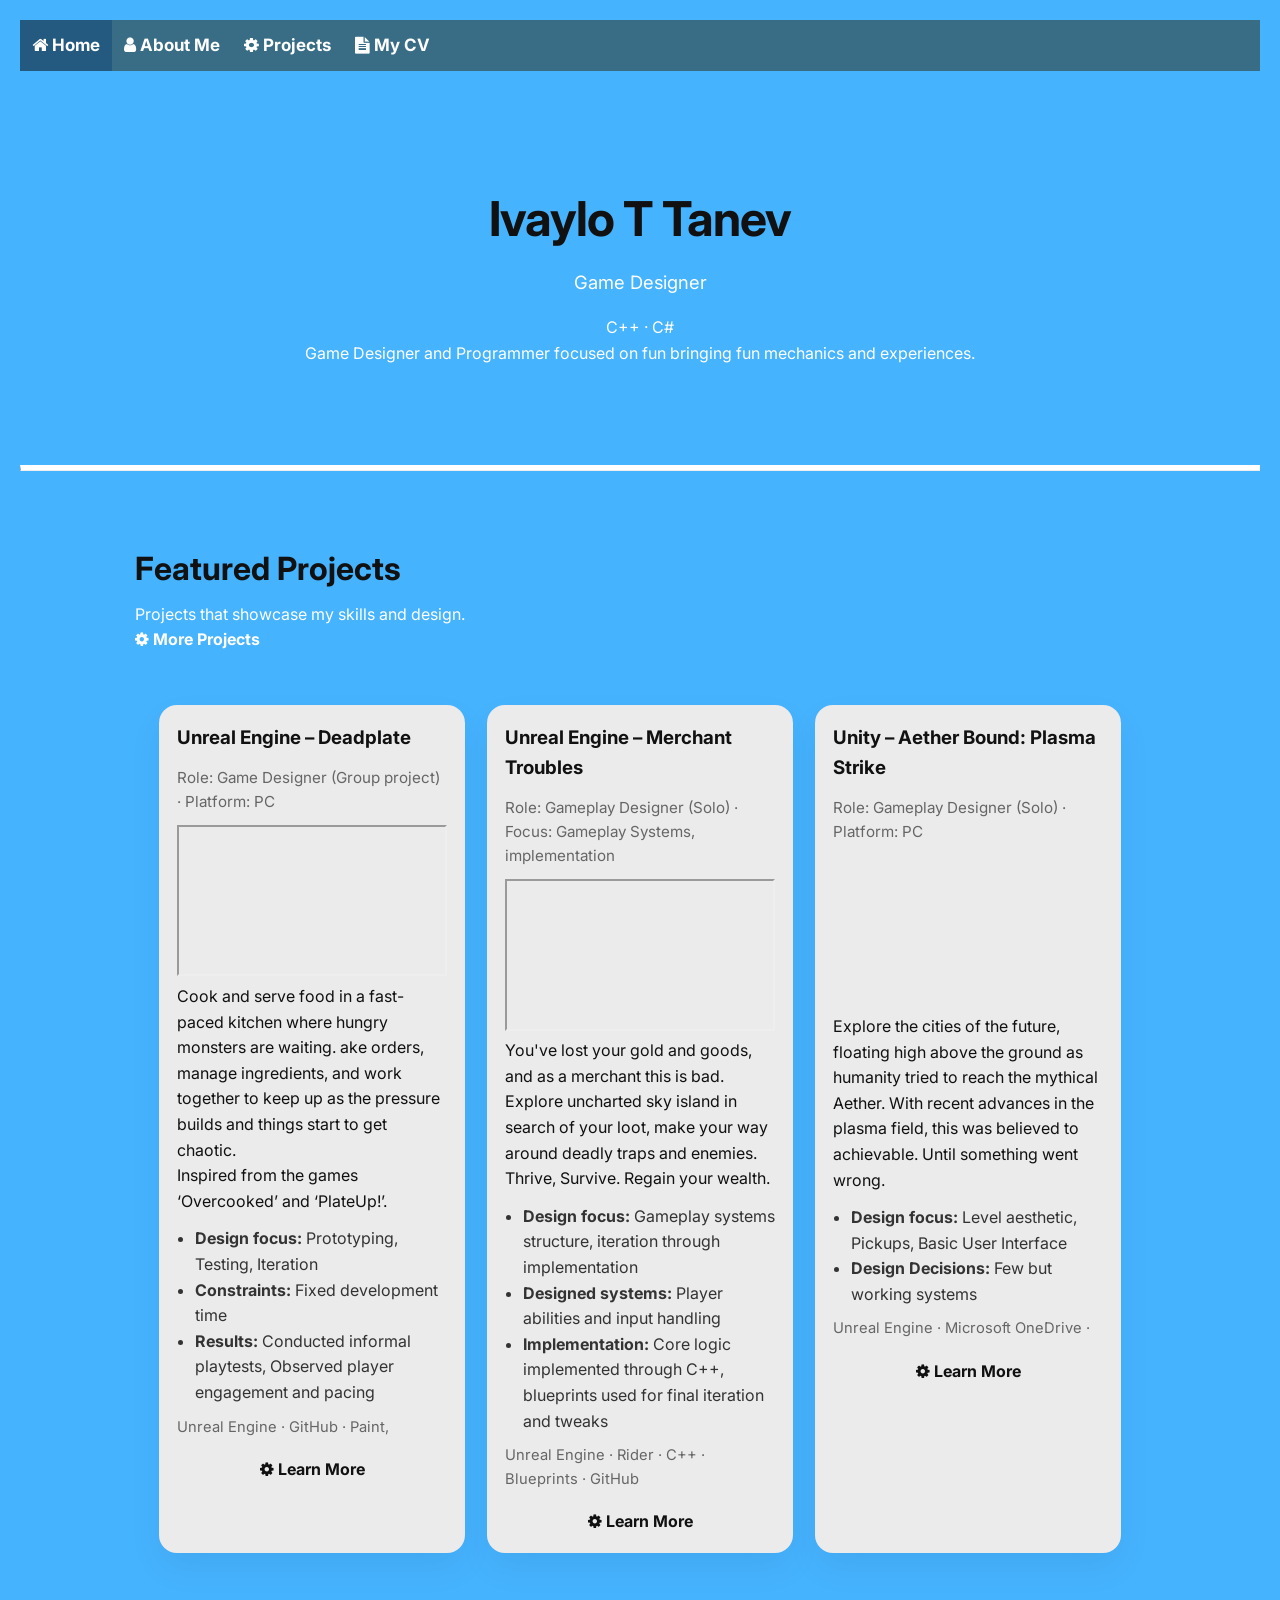
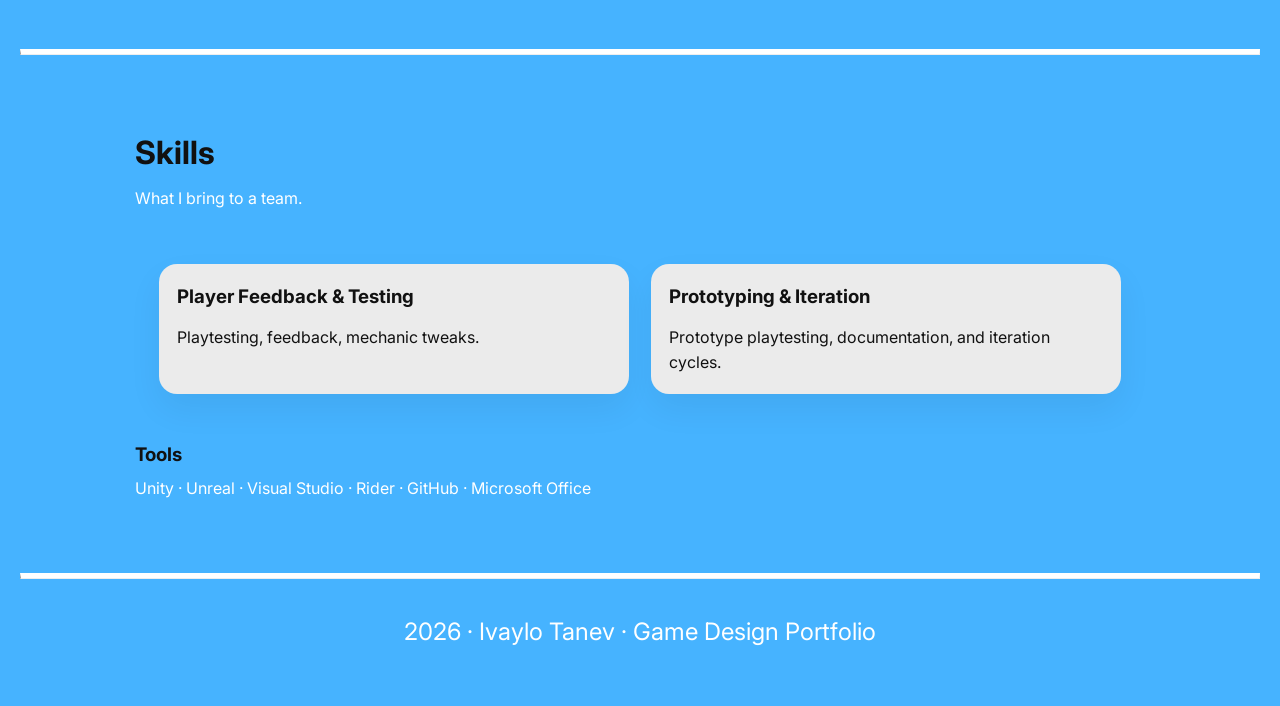
<file: index.html>
<!DOCTYPE html>
<html lang="en">
<head>
  <meta charset="UTF-8" />
  <meta name="viewport" content="width=device-width, initial-scale=1.0" />
  <title>Ivaylo T Tanev | Game Designer</title>
  <meta name="description" content="Portfolio – Game Designer" />
  <link rel="stylesheet" href="style.css" />
  <link rel="preconnect" href="https://fonts.googleapis.com">
  <link rel="preconnect" href="https://fonts.gstatic.com" crossorigin>
  <link href="https://fonts.googleapis.com/css2?family=Inter:wght@300;400;600;700&display=swap" rel="stylesheet">
    <link rel="stylesheet" href="https://cdnjs.cloudflare.com/ajax/libs/font-awesome/4.7.0/css/font-awesome.min.css">
</head>
<body>

<div class="navbar">
    <a class="active" rel="Main" href="index.html"><i class="fa fa-spin fa-home"></i> Home</a>
    <a class="" rel="About-Me" href="About-Me.html"><i class="fa fa-spin fa-user"></i> About Me</a>
    <a class="" rel="Projects" href="Projects.html"><i class="fa fa-spin fa-cog"></i> Projects</a>
    <!--<a class="" rel="Contact" href="Contact.html"><i class="fa fa-spin fa-envelope"></i> Contact</a>-->
    <a class="" rel="CV" href="CV.html"><i class="fa fa-spin fa-file-text"></i> My CV</a>
</div>

<header class="container hero">
  <h1>Ivaylo T Tanev</h1>
  <p class="subtitle">Game Designer</p>
     <div class="Languages">
    <p class="Languages-list">C++ · C# </p>
  </div>

  <p class="lead">
    Game Designer and Programmer focused on fun bringing fun mechanics and experiences.
  </p>
</header>

<hr class="solid">

<section id="featured" class="container">
  <div class="section-head">
    <h2> Featured Projects</h2>
    <p class="section-subtitle">Projects that showcase my skills and design.</p>
          <a class="section-subtitle" rel="Projects" href="Projects.html"><i class="fa fa-spin fa-cog"></i> More Projects</a>
  </div>

  <div class="grid">
      <article class="card">
          <h3> Unreal Engine – Deadplate</h3>
          <p class="meta">Role: Game Designer (Group project) · Platform: PC</p>

          <iframe class="player"
                  src="https://www.youtube.com/embed/7xluyKbZEvs?si=H_tyZCTvSwu9ykLu"
                  title="YouTube video player"
                  allow="accelerometer; autoplay; clipboard-write; encrypted-media; gyroscope; picture-in-picture; web-share"
                  referrerpolicy="strict-origin-when-cross-origin" allowfullscreen>
                  <!--frameborder="1"-->
          </iframe>
          
          <p>
              Cook and serve food in a fast-paced kitchen where hungry monsters are waiting. 
              ake orders, manage ingredients, and work together to keep up as the pressure builds and things start to get chaotic.
              <br> Inspired from the games ‘Overcooked’ and ‘PlateUp!’.
          </p>

          <ul class="bullets">
              <li><strong>Design focus:</strong> Prototyping, Testing, Iteration</li>
              <li><strong>Constraints:</strong> Fixed development time </li>
              <li><strong>Results:</strong> Conducted informal playtests, Observed player engagement and pacing</li>
          </ul>

          <p class="tech">Unreal Engine · GitHub · Paint,</p>
          
          <div class="cta">
              <a class="" rel="Projects" href="Projects.html"><i class="fa fa-spin fa-cog"></i> Learn More</a>
          </div>
      </article>

          <article class="card">
              <h3>Unreal Engine – Merchant Troubles</h3>
              <p class="meta">Role: Gameplay Designer (Solo) · Focus: Gameplay Systems, implementation</p>
    
                <iframe class="player"
                      src="https://www.youtube.com/embed/7Zvei8-xprQ?si=2LNMla1d-gv8NR51"
                      title="YouTube video player"
                      allow="accelerometer; autoplay; clipboard-write; encrypted-media; gyroscope; picture-in-picture; web-share"
                      referrerpolicy="strict-origin-when-cross-origin" allowfullscreen>
                      <!--frameborder="0"-->
                </iframe>
    
              <p>
                  You've lost your gold and goods, and as a merchant this is bad. Explore uncharted sky island in search of your
                  loot, make your way around deadly traps and enemies.
                  <br>Thrive, Survive. Regain your wealth.
              </p>
    
              <ul class="bullets">
                  <li><strong>Design focus:</strong> Gameplay systems structure, iteration through implementation</li>
                  <li><strong>Designed systems:</strong> Player abilities and input handling</li>
                  <li><strong>Implementation:</strong> Core logic implemented through C++, blueprints used for final iteration and tweaks</li>
              </ul>
    
              <p class="tech">Unreal Engine · Rider · C++ · Blueprints · GitHub</p>

              <div class="cta">
                  <a class="" rel="Projects" href="Projects.html"><i class="fa fa-spin fa-cog"></i> Learn More</a>
              </div>
          </article>
  

      <article class="card">
          <h3>Unity – Aether Bound: Plasma Strike</h3>
          <p class="meta">Role: Gameplay Designer (Solo) · Platform: PC</p>

          <iframe class="player"
                  src="https://www.youtube.com/embed/tRxge7Di_fo?si=PZCqAZHDETIqkE7J"
                  title="YouTube video player" frameborder="0"
                  allow="accelerometer; autoplay; clipboard-write; encrypted-media; gyroscope; picture-in-picture; web-share"
                  referrerpolicy="strict-origin-when-cross-origin" allowfullscreen>
                  <!--frameborder="1"-->
          </iframe>
          
          <p>
              Explore the cities of the future, floating high above the ground as humanity tried to reach the mythical Aether. With recent advances 
              in the plasma field, this was believed to achievable. Until something went wrong.
          </p>

          <ul class="bullets">
              <li><strong>Design focus:</strong> Level aesthetic, Pickups, Basic User Interface</li>
              <li><strong>Design Decisions:</strong> Few but working systems</li>
          </ul>

          <p class="tech">Unreal Engine · Microsoft OneDrive · </p>

          <div class="cta">
              <a class="" rel="Projects" href="Projects.html"><i class="fa fa-spin fa-cog"></i> Learn More</a>
          </div>
      </article>
  </div>
</section>

<hr class="solid">

<section id="skills" class="container">
  <div class="section-head">
    <h2>Skills</h2>
    <p class="section-subtitle">What I bring to a team.</p>
  </div>

  <div class="grid grid-2">
    <div class="card">
      <h3>Player Feedback & Testing</h3>
      <p>Playtesting, feedback, mechanic tweaks.</p>
    </div>
    <div class="card">
      <h3>Prototyping & Iteration</h3>
      <p> Prototype playtesting, documentation, and iteration cycles.</p>
    </div>
  </div>

  <div class="tools">
    <h3 class="tools-title">Tools</h3>
    <p class="tools-list">Unity · Unreal · Visual Studio · Rider · GitHub · Microsoft Office</p>
  </div>
</section>

<hr class="solid">
<footer>
  <p class="List"> 2026 · Ivaylo Tanev · Game Design Portfolio</p>
</footer>

</body>
</html>
</file>
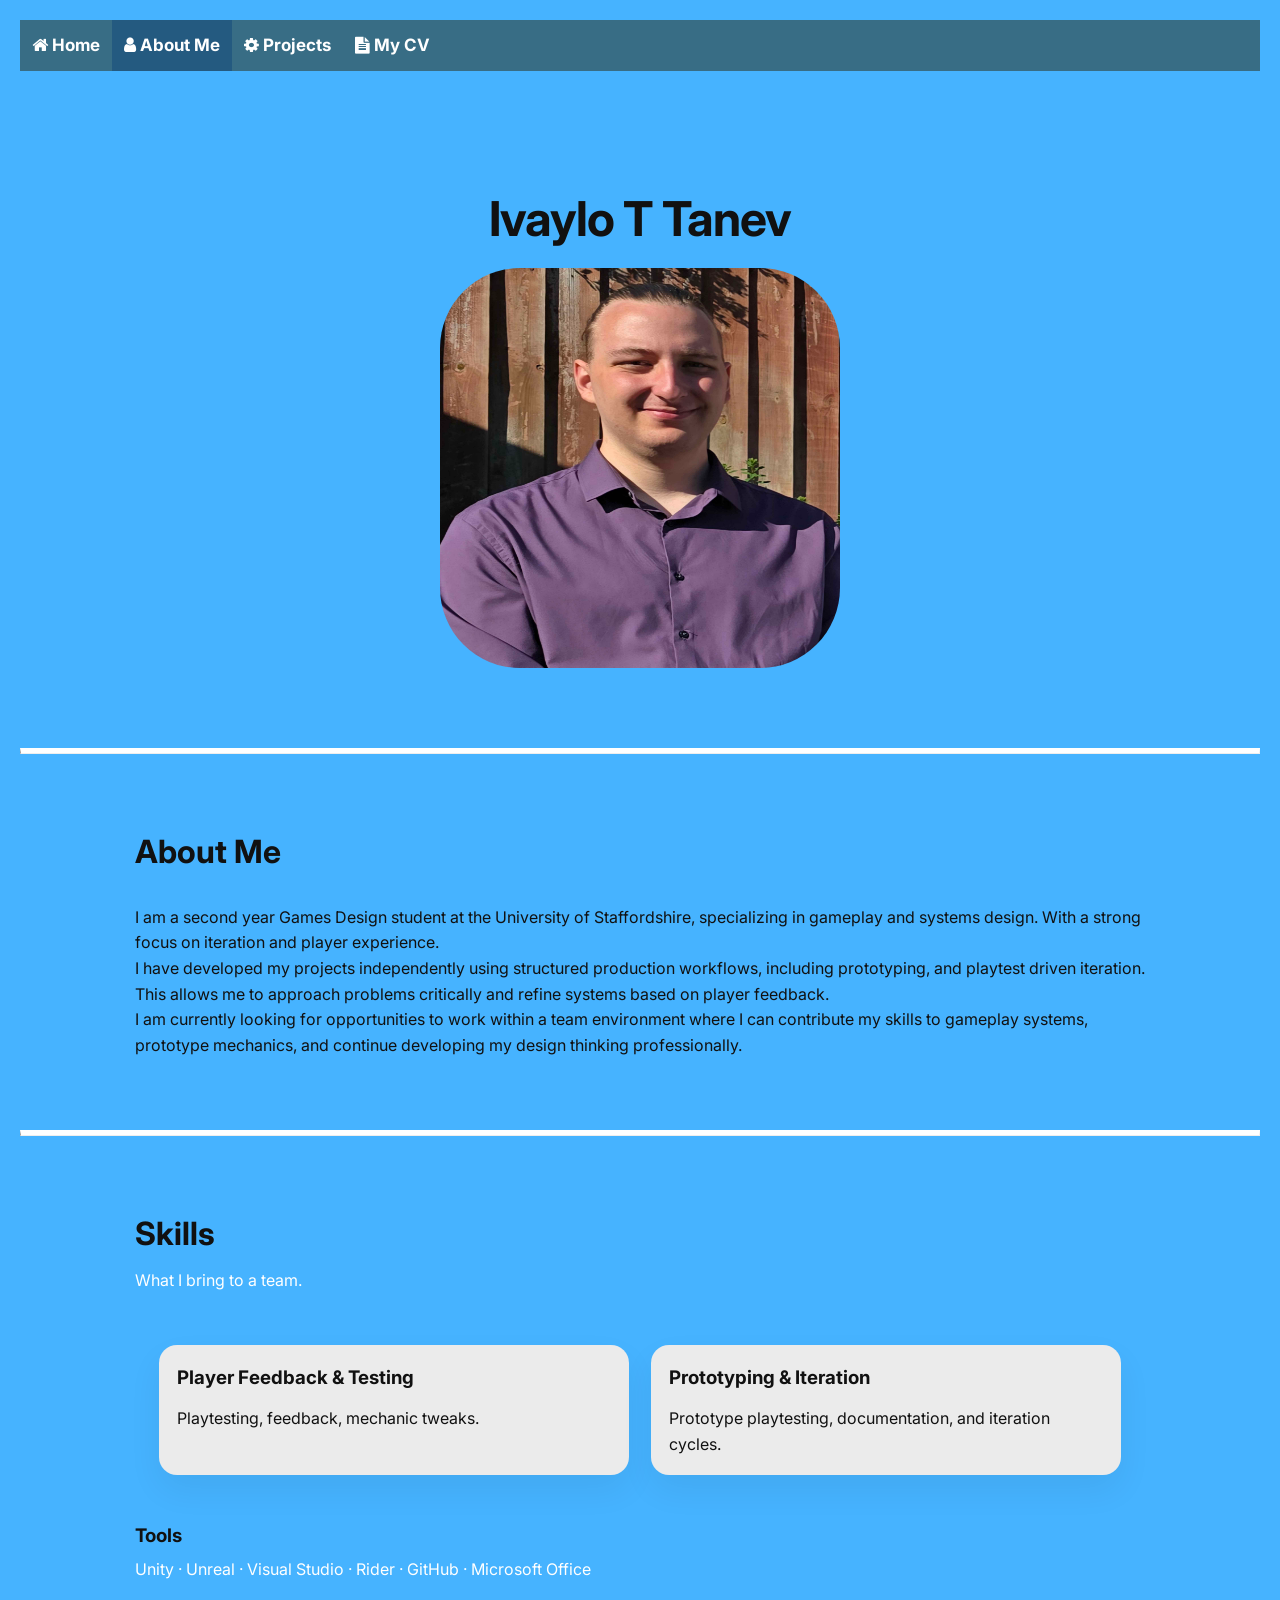
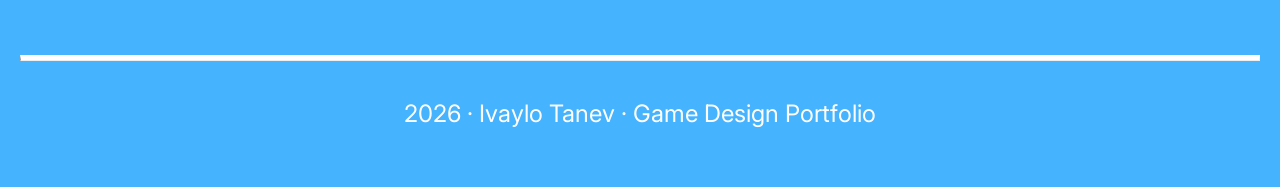
<file: About-Me.html>
﻿<!DOCTYPE html>
<html lang="en">
<head>
    <meta charset="UTF-8">
    <meta name="viewport" content="width=device-width, initial-scale=1.0" />
    <title> About me &mdash; Ivaylo T Tanev</title>
    <meta name="description" content="Portfolio – Game Designer" />
    <link rel="stylesheet" href="style.css" />
    <link rel="preconnect" href="https://fonts.googleapis.com">
    <link rel="preconnect" href="https://fonts.gstatic.com" crossorigin>
    <link href="https://fonts.googleapis.com/css2?family=Inter:wght@300;400;600;700&display=swap" rel="stylesheet">
    <link rel="stylesheet" href="https://cdnjs.cloudflare.com/ajax/libs/font-awesome/4.7.0/css/font-awesome.min.css">
</head>
<body>
<div class="navbar">
    <a class="" rel="Main" href="index.html"><i class="fa fa-spin fa-home"></i> Home</a>
    <a class="active" rel="About-Me" href="About-Me.html"><i class="fa fa-spin fa-user"></i> About Me</a>
    <a class="" rel="Projects" href="Projects.html"><i class="fa fa-spin fa-cog"></i> Projects</a>
    <!--<a class="" rel="Contact" href="Contact.html"><i class="fa fa-spin fa-envelope"></i> Contact</a>-->
    <a class="" rel="CV" href="CV.html"><i class="fa fa-spin fa-file-text"></i> My CV</a>
</div>

<header class="container hero">
    <h1>Ivaylo T Tanev</h1>
   <img class="image" src="Files/ME.jpg" alt="A picture of me" width="400" height="400">
</header>

<hr class="solid">

<section id="about" class="container">
    <div class="section-head">
        <h2>About Me</h2>
    </div>
    <p>
        I am a second year Games Design student at the University of Staffordshire, specializing in gameplay and
        systems design. With a strong focus on iteration and player experience.
        <br> I have developed my projects independently using structured production workflows,
        including prototyping, and playtest driven iteration. This allows me to approach problems critically and refine systems based on player feedback.
        <br> I am currently looking for opportunities to work within a team environment where I can contribute my skills to gameplay systems, prototype mechanics,
        and continue developing my design thinking professionally.
    </p>
</section>

<hr class="solid">

<section id="skills" class="container">
    <div class="section-head">
        <h2>Skills</h2>
        <p class="section-subtitle">What I bring to a team.</p>
    </div>

    <div class="grid grid-2">
        <div class="card">
            <h3>Player Feedback & Testing</h3>
            <p>Playtesting, feedback, mechanic tweaks.</p>
        </div>
        <div class="card">
            <h3>Prototyping & Iteration</h3>
            <p> Prototype playtesting, documentation, and iteration cycles.</p>
        </div>
    </div>

    <div class="tools">
        <h3 class="tools-title">Tools</h3>
        <p class="tools-list">Unity · Unreal · Visual Studio · Rider · GitHub · Microsoft Office</p>
    </div>
</section>

<hr class="solid">
<footer>
    <p class="List"> 2026 · Ivaylo Tanev · Game Design Portfolio</p>
</footer>

</body>
</html>
</file>
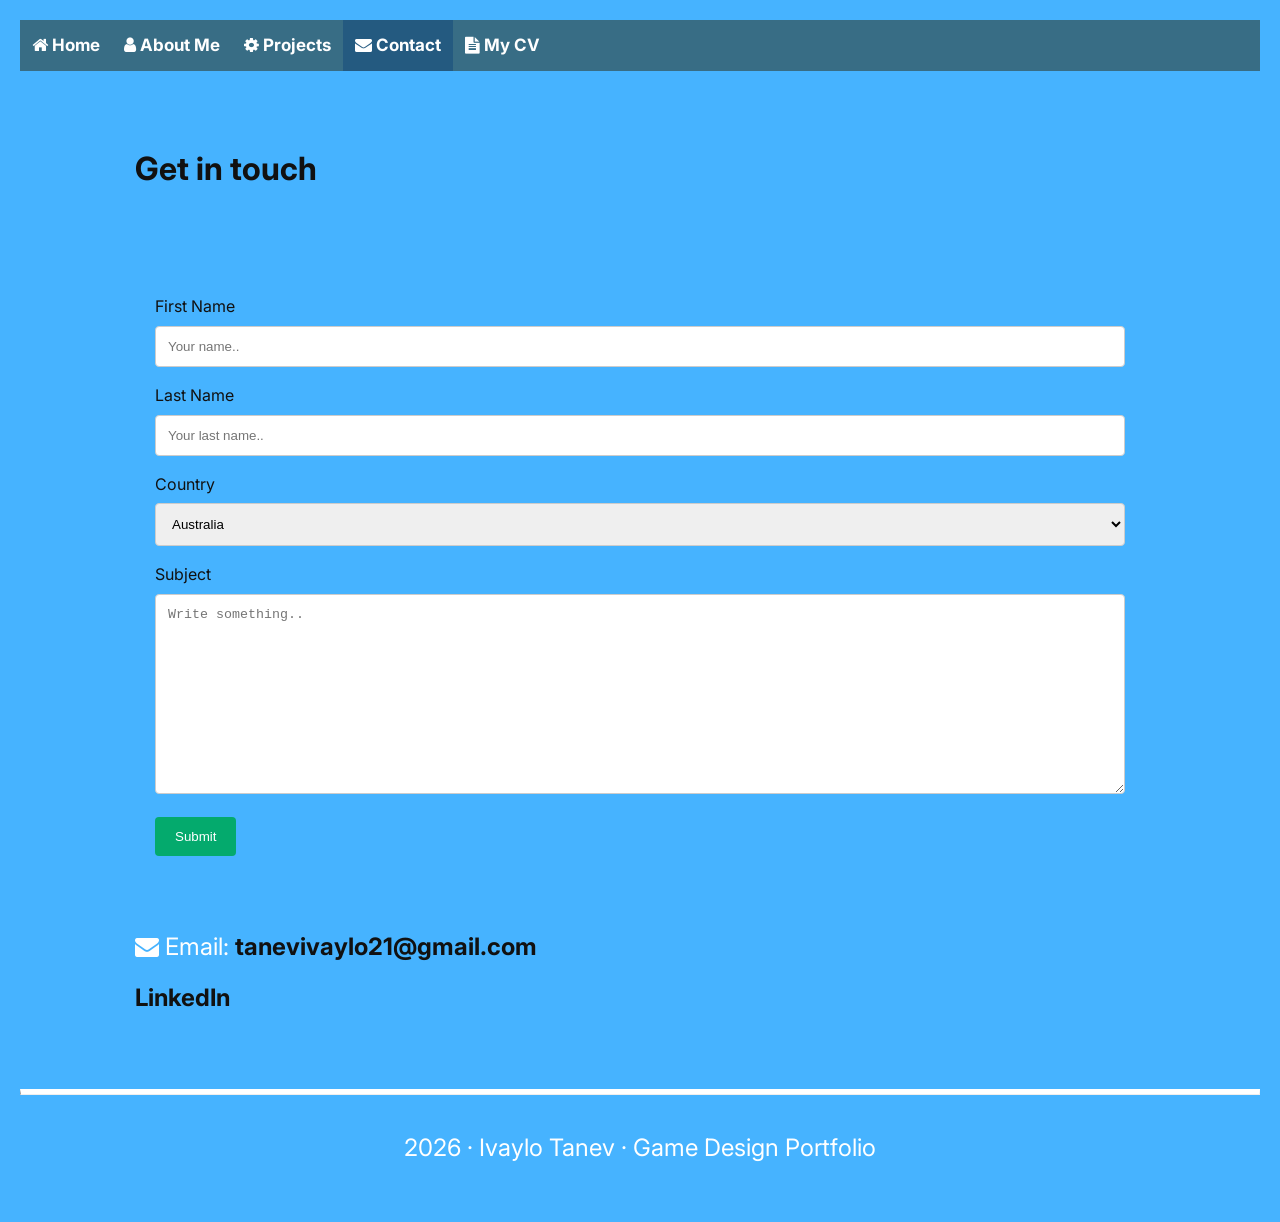
<file: Contact.html>
﻿<!DOCTYPE html>
<html lang="en">
<head>
    <meta charset="UTF-8">
    <meta name="viewport" content="width=device-width, initial-scale=1.0" />
    <title> Contact &mdash; Ivaylo T Tanev</title>
    <meta name="description" content="Portfolio – Game Designer" />
    <link rel="stylesheet" href="style.css" />
    <link rel="preconnect" href="https://fonts.googleapis.com">
    <link rel="preconnect" href="https://fonts.gstatic.com" crossorigin>
    <link href="https://fonts.googleapis.com/css2?family=Inter:wght@300;400;600;700&display=swap" rel="stylesheet">
    <link rel="stylesheet" href="https://cdnjs.cloudflare.com/ajax/libs/font-awesome/4.7.0/css/font-awesome.min.css">
</head>
<body>

<div class="navbar">
    <a class="" rel="Main" href="index.html"><i class="fa fa-spin fa-home"></i> Home</a>
    <a class="" rel="About-Me" href="About-Me.html"><i class="fa fa-spin fa-user"></i> About Me</a>
    <a class="" rel="Projects" href="Projects.html"><i class="fa fa-spin fa-cog"></i> Projects</a>
    <a class="active" rel="Contact" href="Contact.html"><i class="fa fa-spin fa-envelope"></i> Contact</a>
    <a class="" rel="CV" href="CV.html"><i class="fa fa-spin fa-file-text"></i> My CV</a>
</div>

<section id="contact" class="container">
    <div class="section-head">
        <h2>Get in touch</h2>
    </div>
    
    
    <div class="container">
        <form action="action_page.php">

            <label for="fname">First Name</label>
            <input type="text" id="fname" name="firstname" placeholder="Your name..">

            <label for="lname">Last Name</label>
            <input type="text" id="lname" name="lastname" placeholder="Your last name..">

            <label for="country">Country</label>
            <select id="country" name="country">
                <option value="australia">Australia</option>
                <option value="canada">Canada</option>
                <option value="usa">USA</option>
            </select>

            <label for="subject">Subject</label>
            <textarea id="subject" name="subject" placeholder="Write something.." style="height:200px"></textarea>

            <input type="submit" value="Submit">

        </form>
    </div>
    
    
    <p class="List">
        <i class="fa fa-spin fa-envelope"></i>  Email: <a href="mailto:tanevivaylo21@gmail.com">tanevivaylo21@gmail.com</a>
    <div class="links" >
        <a href="https://www.linkedin.com/in/ivaylo-tanev-bb2602356/" target="_blank">LinkedIn</a>
    </div>
</section>


<hr class="solid">
<footer>
    <p class="List"> 2026 · Ivaylo Tanev · Game Design Portfolio</p>
</footer>

</body>
</html>
</file>
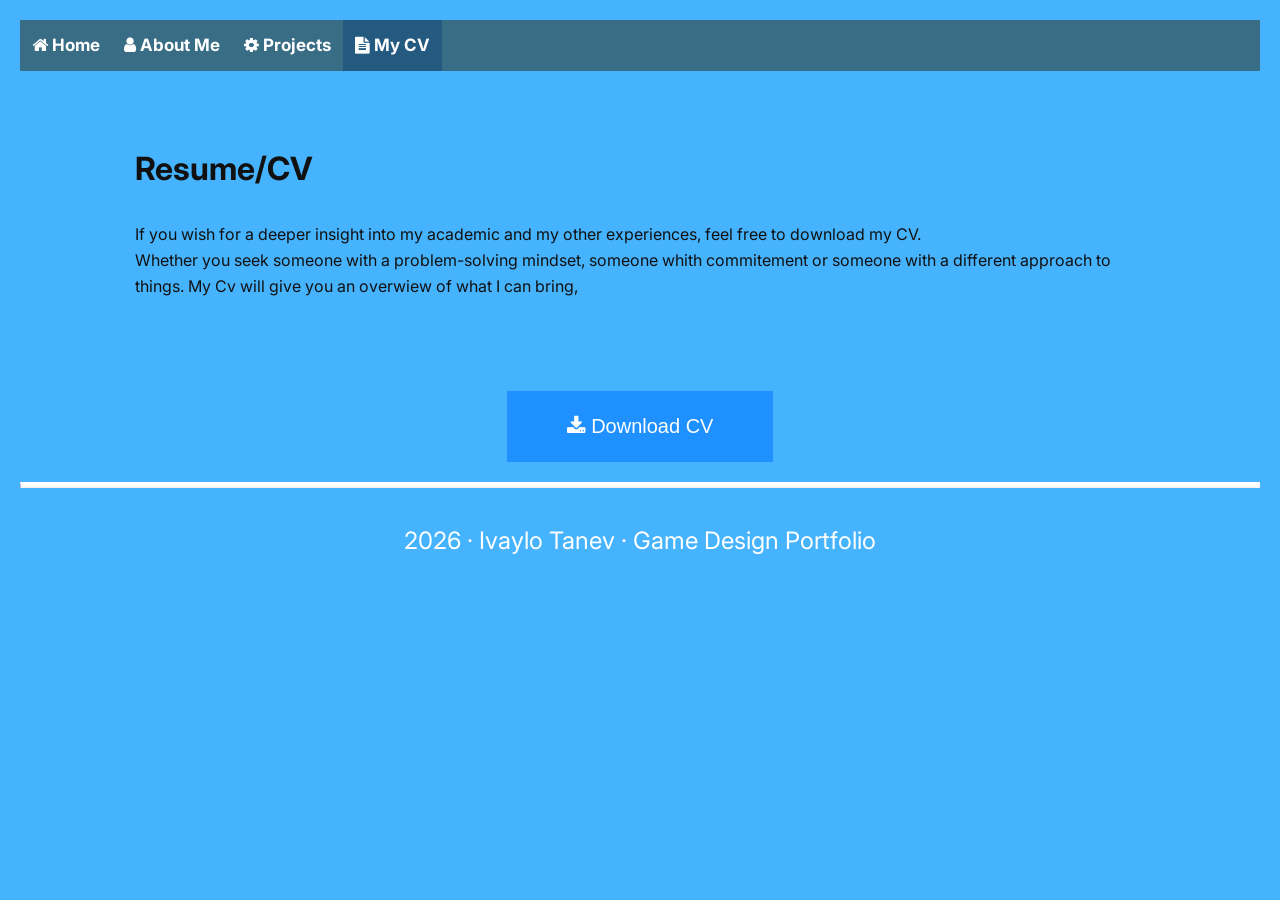
<file: CV.html>
﻿<!DOCTYPE html>
<html lang="en">
<head>
    <meta charset="UTF-8" />
    <meta name="viewport" content="width=device-width, initial-scale=1.0" />
    <title>Ivaylo T Tanev | CV</title>
    <meta name="description" content="Portfolio – Game Designer" />
    <link rel="stylesheet" href="style.css" />
    <link rel="preconnect" href="https://fonts.googleapis.com">
    <link rel="preconnect" href="https://fonts.gstatic.com" crossorigin>
    <link href="https://fonts.googleapis.com/css2?family=Inter:wght@300;400;600;700&display=swap" rel="stylesheet">
    <link rel="stylesheet" href="https://cdnjs.cloudflare.com/ajax/libs/font-awesome/4.7.0/css/font-awesome.min.css">
</head>
<body>

<div class="navbar">
    <a class="" rel="Main" href="index.html"><i class="fa fa-spin fa-home"></i> Home</a>
    <a class="" rel="About-Me" href="About-Me.html"><i class="fa fa-spin fa-user"></i> About Me</a>
    <a class="" rel="Projects" href="Projects.html"><i class="fa fa-spin fa-cog"></i> Projects</a>
    <!--<a class="" rel="Contact" href="Contact.html"><i class="fa fa-spin fa-envelope"></i> Contact</a>-->
    <a class="active" rel="CV" href="CV.html"><i class="fa fa-spin fa-file-text"></i> My CV</a>
</div>

<section id="about" class="container">
    <div class="section-head">
        <h2>Resume/CV</h2>
    </div>
    <p>
       If you wish for a deeper insight into my academic and my other experiences, feel free to download my CV.
        <br> Whether you seek someone with a problem-solving mindset, someone whith commitement or someone with a different approach to things.
        My Cv will give you an overwiew of what I can bring,
    </p>
</section>

<div class="download-button">
    <a class="btn" href="Files/IvayloTanev_CV.pdf" download="IvayloTanev_CV.pdf">
    <button class="btn"><i class="fa fa-download"></i> Download CV</button>
    </a>
</div>

<hr class="solid">

<footer>
    <p class="List"> 2026 · Ivaylo Tanev · Game Design Portfolio</p>
</footer>

</body>
</html>
</file>
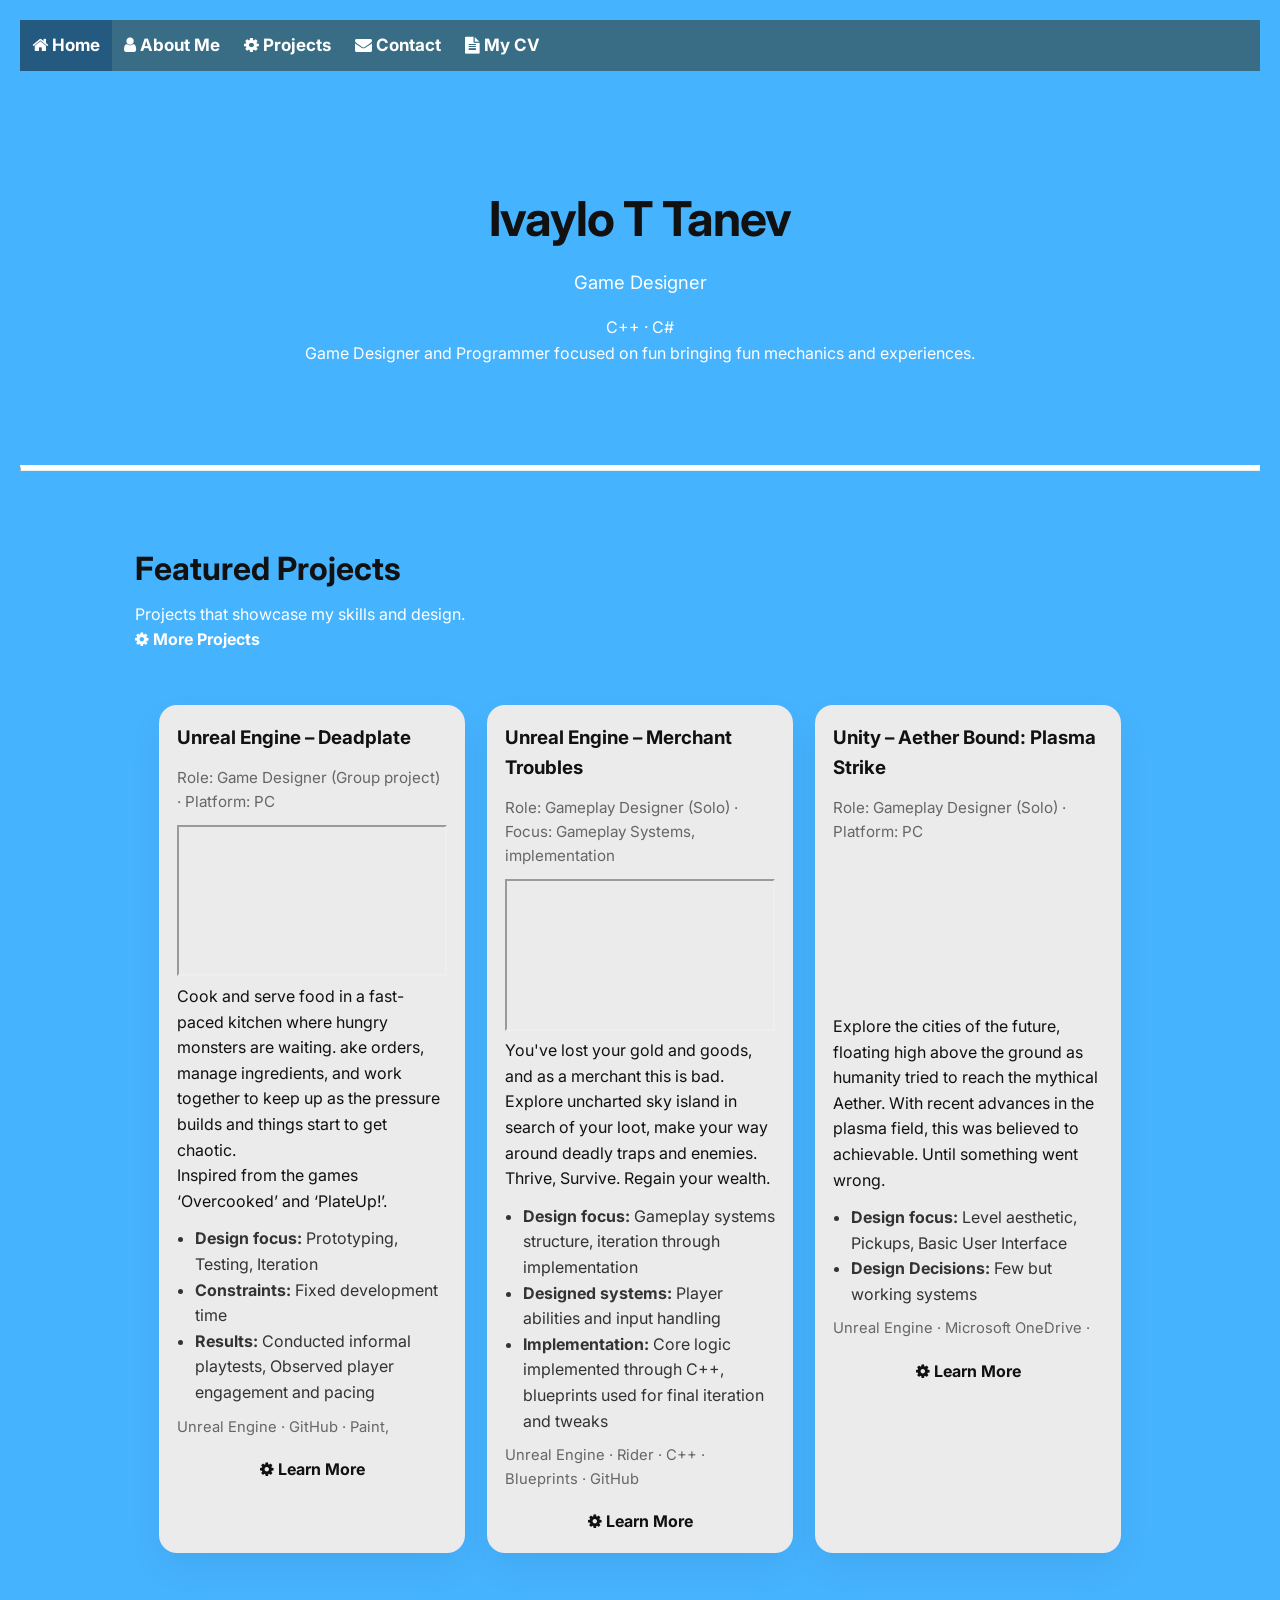
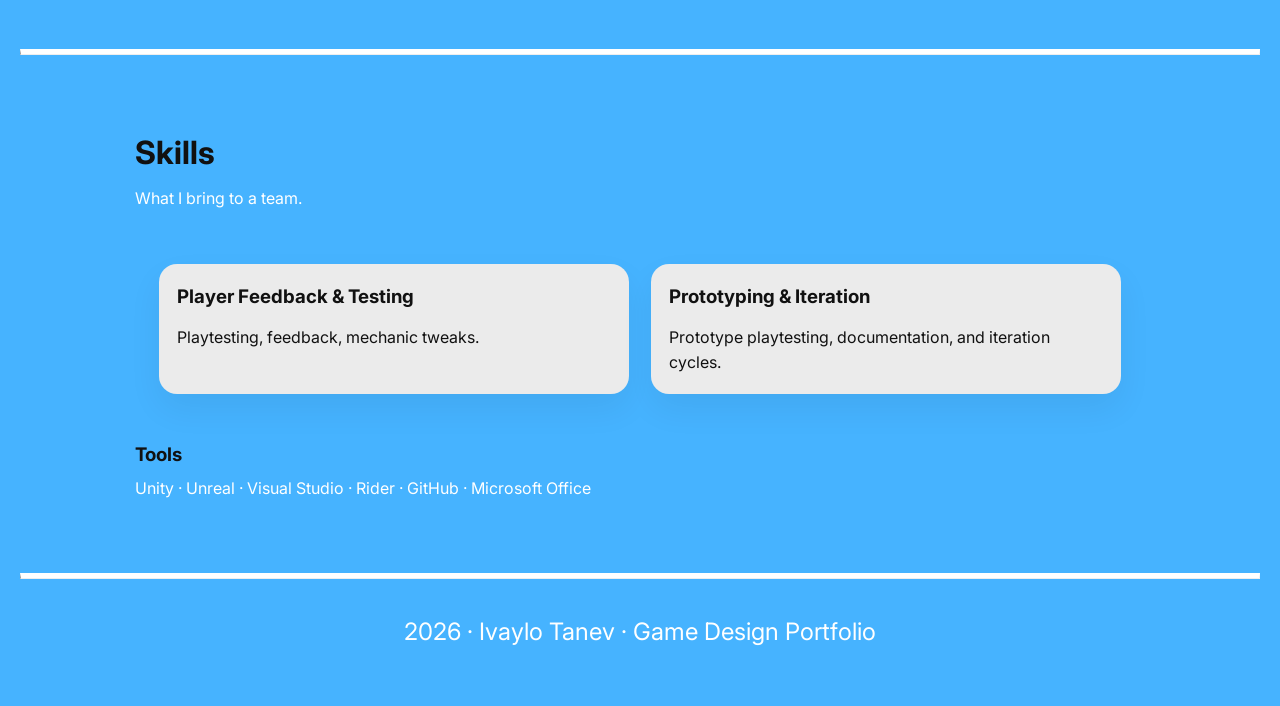
<file: Main.html>
<!DOCTYPE html>
<html lang="en">
<head>
  <meta charset="UTF-8" />
  <meta name="viewport" content="width=device-width, initial-scale=1.0" />
  <title>Ivaylo T Tanev | Game Designer</title>
  <meta name="description" content="Portfolio – Game Designer" />
  <link rel="stylesheet" href="style.css" />
  <link rel="preconnect" href="https://fonts.googleapis.com">
  <link rel="preconnect" href="https://fonts.gstatic.com" crossorigin>
  <link href="https://fonts.googleapis.com/css2?family=Inter:wght@300;400;600;700&display=swap" rel="stylesheet">
    <link rel="stylesheet" href="https://cdnjs.cloudflare.com/ajax/libs/font-awesome/4.7.0/css/font-awesome.min.css">
</head>
<body>

<div class="navbar">
    <a class="active" rel="Main" href="Main.html"><i class="fa fa-spin fa-home"></i> Home</a>
    <a class="" rel="About-Me" href="About-Me.html"><i class="fa fa-spin fa-user"></i> About Me</a>
    <a class="" rel="Projects" href="Projects.html"><i class="fa fa-spin fa-cog"></i> Projects</a>
    <a class="" rel="Contact" href="Contact.html"><i class="fa fa-spin fa-envelope"></i> Contact</a>
    <a class="" rel="CV" href="CV.html"><i class="fa fa-spin fa-file-text"></i> My CV</a>
</div>

<header class="container hero">
  <h1>Ivaylo T Tanev</h1>
  <p class="subtitle">Game Designer</p>
     <div class="Languages">
    <p class="Languages-list">C++ · C# </p>
  </div>

  <p class="lead">
    Game Designer and Programmer focused on fun bringing fun mechanics and experiences.
  </p>
</header>

<hr class="solid">

<section id="featured" class="container">
  <div class="section-head">
    <h2> Featured Projects</h2>
    <p class="section-subtitle">Projects that showcase my skills and design.</p>
          <a class="section-subtitle" rel="Projects" href="Projects.html"><i class="fa fa-spin fa-cog"></i> More Projects</a>
  </div>

  <div class="grid">
      <article class="card">
          <h3> Unreal Engine – Deadplate</h3>
          <p class="meta">Role: Game Designer (Group project) · Platform: PC</p>

          <iframe class="player"
                  src="https://www.youtube.com/embed/7xluyKbZEvs?si=H_tyZCTvSwu9ykLu"
                  title="YouTube video player"
                  allow="accelerometer; autoplay; clipboard-write; encrypted-media; gyroscope; picture-in-picture; web-share"
                  referrerpolicy="strict-origin-when-cross-origin" allowfullscreen>
                  <!--frameborder="1"-->
          </iframe>
          
          <p>
              Cook and serve food in a fast-paced kitchen where hungry monsters are waiting. 
              ake orders, manage ingredients, and work together to keep up as the pressure builds and things start to get chaotic.
              <br> Inspired from the games ‘Overcooked’ and ‘PlateUp!’.
          </p>

          <ul class="bullets">
              <li><strong>Design focus:</strong> Prototyping, Testing, Iteration</li>
              <li><strong>Constraints:</strong> Fixed development time </li>
              <li><strong>Results:</strong> Conducted informal playtests, Observed player engagement and pacing</li>
          </ul>

          <p class="tech">Unreal Engine · GitHub · Paint,</p>
          
          <div class="cta">
              <a class="" rel="Projects" href="Projects.html"><i class="fa fa-spin fa-cog"></i> Learn More</a>
          </div>
      </article>

          <article class="card">
              <h3>Unreal Engine – Merchant Troubles</h3>
              <p class="meta">Role: Gameplay Designer (Solo) · Focus: Gameplay Systems, implementation</p>
    
                <iframe class="player"
                      src="https://www.youtube.com/embed/7Zvei8-xprQ?si=2LNMla1d-gv8NR51"
                      title="YouTube video player"
                      allow="accelerometer; autoplay; clipboard-write; encrypted-media; gyroscope; picture-in-picture; web-share"
                      referrerpolicy="strict-origin-when-cross-origin" allowfullscreen>
                      <!--frameborder="0"-->
                </iframe>
    
              <p>
                  You've lost your gold and goods, and as a merchant this is bad. Explore uncharted sky island in search of your
                  loot, make your way around deadly traps and enemies.
                  <br>Thrive, Survive. Regain your wealth.
              </p>
    
              <ul class="bullets">
                  <li><strong>Design focus:</strong> Gameplay systems structure, iteration through implementation</li>
                  <li><strong>Designed systems:</strong> Player abilities and input handling</li>
                  <li><strong>Implementation:</strong> Core logic implemented through C++, blueprints used for final iteration and tweaks</li>
              </ul>
    
              <p class="tech">Unreal Engine · Rider · C++ · Blueprints · GitHub</p>

              <div class="cta">
                  <a class="" rel="Projects" href="Projects.html"><i class="fa fa-spin fa-cog"></i> Learn More</a>
              </div>
          </article>
  

      <article class="card">
          <h3>Unity – Aether Bound: Plasma Strike</h3>
          <p class="meta">Role: Gameplay Designer (Solo) · Platform: PC</p>

          <iframe class="player"
                  src="https://www.youtube.com/embed/tRxge7Di_fo?si=PZCqAZHDETIqkE7J"
                  title="YouTube video player" frameborder="0"
                  allow="accelerometer; autoplay; clipboard-write; encrypted-media; gyroscope; picture-in-picture; web-share"
                  referrerpolicy="strict-origin-when-cross-origin" allowfullscreen>
                  <!--frameborder="1"-->
          </iframe>
          
          <p>
              Explore the cities of the future, floating high above the ground as humanity tried to reach the mythical Aether. With recent advances 
              in the plasma field, this was believed to achievable. Until something went wrong.
          </p>

          <ul class="bullets">
              <li><strong>Design focus:</strong> Level aesthetic, Pickups, Basic User Interface</li>
              <li><strong>Design Decisions:</strong> Few but working systems</li>
          </ul>

          <p class="tech">Unreal Engine · Microsoft OneDrive · </p>

          <div class="cta">
              <a class="" rel="Projects" href="Projects.html"><i class="fa fa-spin fa-cog"></i> Learn More</a>
          </div>
      </article>
  </div>
</section>

<hr class="solid">

<section id="skills" class="container">
  <div class="section-head">
    <h2>Skills</h2>
    <p class="section-subtitle">What I bring to a team.</p>
  </div>

  <div class="grid grid-2">
    <div class="card">
      <h3>Player Feedback & Testing</h3>
      <p>Playtesting, feedback, mechanic tweaks.</p>
    </div>
    <div class="card">
      <h3>Prototyping & Iteration</h3>
      <p> Prototype playtesting, documentation, and iteration cycles.</p>
    </div>
  </div>

  <div class="tools">
    <h3 class="tools-title">Tools</h3>
    <p class="tools-list">Unity · Unreal · Visual Studio · Rider · GitHub · Microsoft Office</p>
  </div>
</section>

<hr class="solid">
<footer>
  <p class="List"> 2026 · Ivaylo Tanev · Game Design Portfolio</p>
</footer>

</body>
</html>
</file>
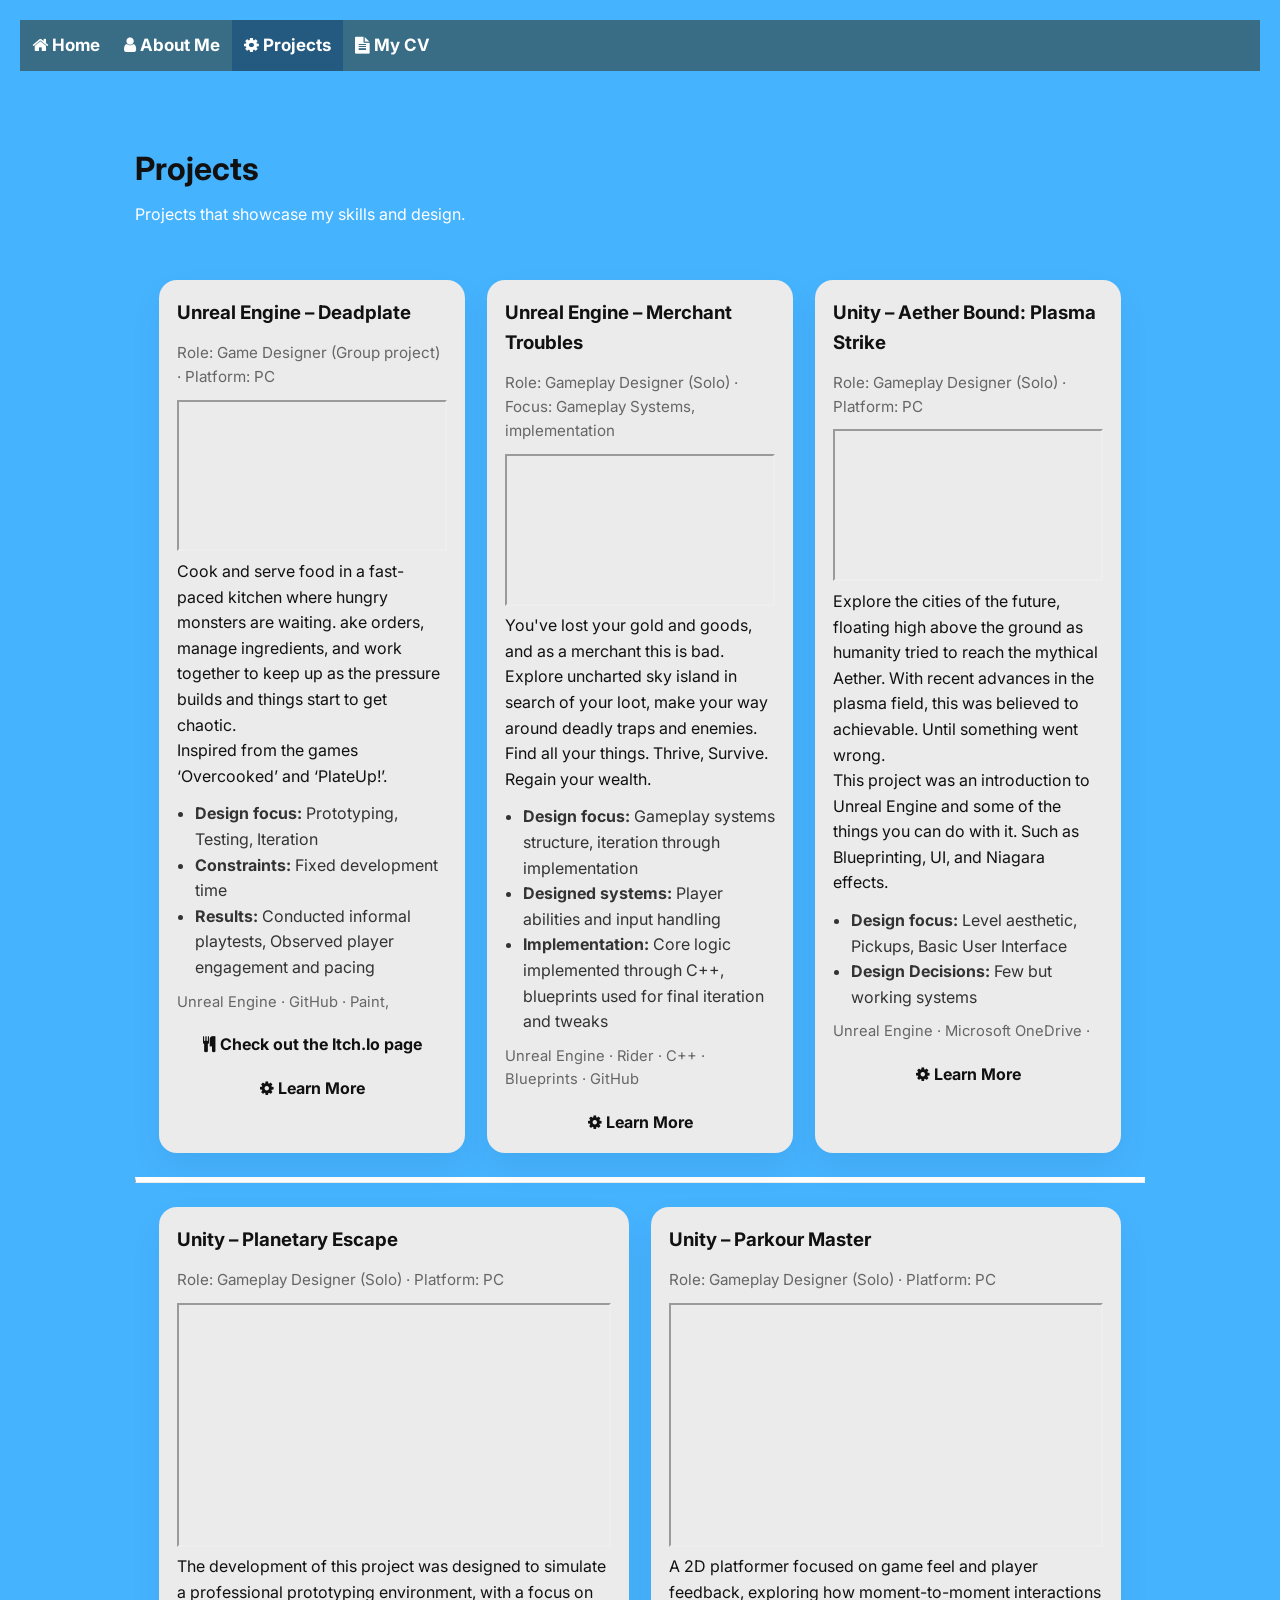
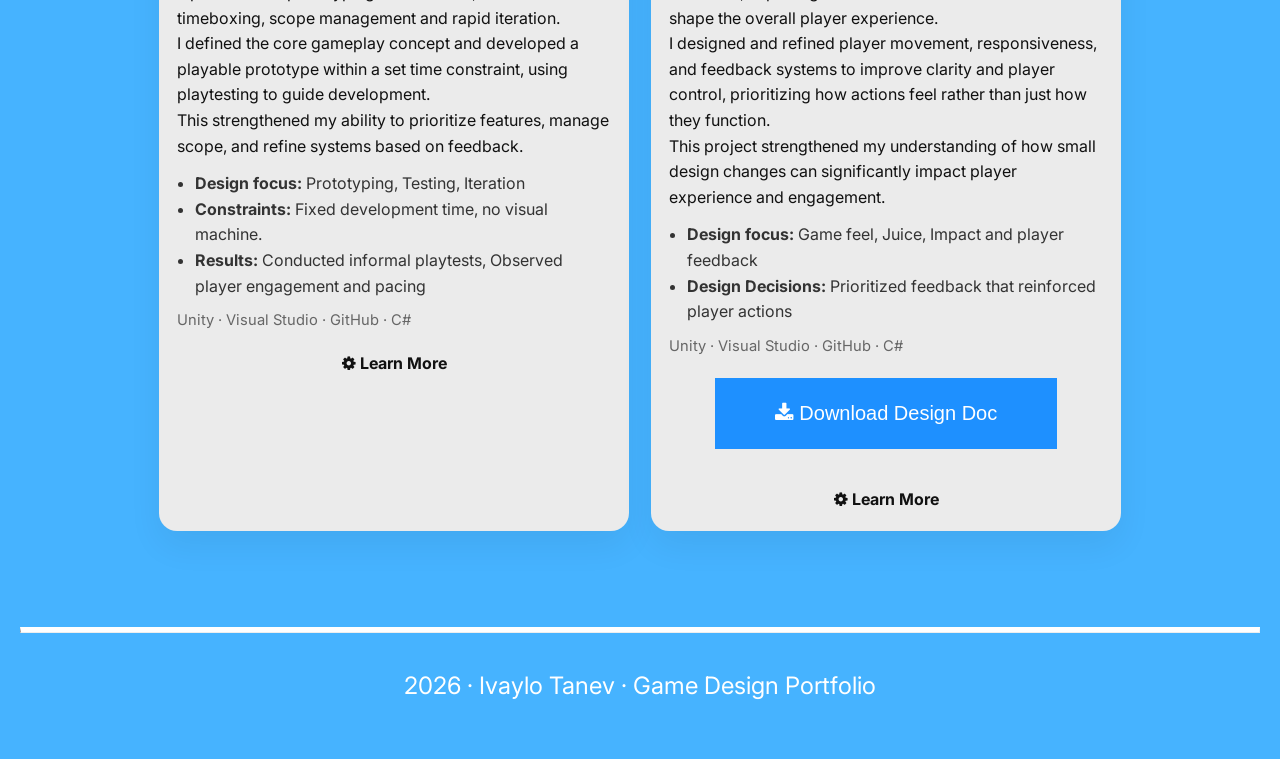
<file: Projects.html>
﻿<!DOCTYPE html>
<html lang="en">
<head>
    <meta charset="UTF-8">
    <meta name="viewport" content="width=device-width, initial-scale=1.0" />
    <title> Projects&mdash; Ivaylo T Tanev</title>
    <meta name="description" content="Portfolio – Game Designer" />
    <link rel="stylesheet" href="style.css" />
    <link rel="preconnect" href="https://fonts.googleapis.com">
    <link rel="preconnect" href="https://fonts.gstatic.com" crossorigin>
    <link href="https://fonts.googleapis.com/css2?family=Inter:wght@300;400;600;700&display=swap" rel="stylesheet">
    <link rel="stylesheet" href="https://cdnjs.cloudflare.com/ajax/libs/font-awesome/4.7.0/css/font-awesome.min.css">
</head>
<body>

<div class="navbar">
    <a class="" rel="Main" href="index.html"><i class="fa fa-spin fa-home"></i> Home</a>
    <a class="" rel="About-Me" href="About-Me.html"><i class="fa fa-spin fa-user"></i> About Me</a>
    <a class="active" rel="Projects" href="Projects.html"><i class="fa fa-spin fa-cog"></i> Projects</a>
    <!--<a class="" rel="Contact" href="Contact.html"><i class="fa fa-spin fa-envelope"></i> Contact</a>-->
    <a class="" rel="CV" href="CV.html"><i class="fa fa-spin fa-file-text"></i> My CV</a>
</div>



<section id="featured" class="container">
    <div class="section-head">
        <h2>Projects</h2>
        <p class="section-subtitle">Projects that showcase my skills and design.</p>
    </div>

    <div class="grid">
        <article class="card">
            <h3> Unreal Engine – Deadplate</h3>
            <p class="meta">Role: Game Designer (Group project) · Platform: PC</p>

            <iframe class="player"
                    src="https://www.youtube.com/embed/7xluyKbZEvs?si=H_tyZCTvSwu9ykLu"
                    title="YouTube video player"
                    allow="accelerometer; autoplay; clipboard-write; encrypted-media; gyroscope; picture-in-picture; web-share"
                    referrerpolicy="strict-origin-when-cross-origin" allowfullscreen>
                <!--frameborder="1"-->
            </iframe>

            <p>
                Cook and serve food in a fast-paced kitchen where hungry monsters are waiting.
                ake orders, manage ingredients, and work together to keep up as the pressure builds and things start to get chaotic.
                <br> Inspired from the games ‘Overcooked’ and ‘PlateUp!’.
            </p>

            <ul class="bullets">
                <li><strong>Design focus:</strong> Prototyping, Testing, Iteration</li>
                <li><strong>Constraints:</strong> Fixed development time </li>
                <li><strong>Results:</strong> Conducted informal playtests, Observed player engagement and pacing</li>
            </ul>

            <p class="tech">Unreal Engine · GitHub · Paint,</p>

            <div class="cta">
                <a class="" rel="Itch Page" href="https://maxanzellotti.itch.io/deadplate"><i class="fa fa-spin fa-cutlery"></i> Check out the Itch.Io page</a>
            </div>
            
            <div class="cta">
                <a class="" rel="Projects" href="Projects.html"><i class="fa fa-spin fa-cog"></i> Learn More</a>
            </div>
        </article>

        <article class="card">
            <h3>Unreal Engine – Merchant Troubles</h3>
            <p class="meta">Role: Gameplay Designer (Solo) · Focus: Gameplay Systems, implementation</p>

            <iframe class="player"
                    src="https://www.youtube.com/embed/7Zvei8-xprQ?si=2LNMla1d-gv8NR51"
                    title="YouTube video player"
                    allow="accelerometer; autoplay; clipboard-write; encrypted-media; gyroscope; picture-in-picture; web-share"
                    referrerpolicy="strict-origin-when-cross-origin" allowfullscreen>
                <!--frameborder="0"-->
            </iframe>

            <p>
                You've lost your gold and goods, and as a merchant this is bad. Explore uncharted sky island in search of your
                loot, make your way around deadly traps and enemies.
                <br> Find all your things. Thrive, Survive. Regain your wealth.
            </p>

            <ul class="bullets">
                <li><strong>Design focus:</strong> Gameplay systems structure, iteration through implementation</li>
                <li><strong>Designed systems:</strong> Player abilities and input handling</li>
                <li><strong>Implementation:</strong> Core logic implemented through C++, blueprints used for final iteration and tweaks</li>
            </ul>

            <p class="tech">Unreal Engine · Rider · C++ · Blueprints · GitHub</p>
            
            <div class="cta">
                <a class="" rel="Projects" href="Projects.html"><i class="fa fa-spin fa-cog"></i> Learn More</a>
            </div>
        </article>


        <article class="card">
            <h3>Unity – Aether Bound: Plasma Strike</h3>
            <p class="meta">Role: Gameplay Designer (Solo) · Platform: PC</p>

            <iframe class="player"
                    src="https://www.youtube.com/embed/tRxge7Di_fo?si=PZCqAZHDETIqkE7J"
                    title="YouTube video player"
                    allow="accelerometer; autoplay; clipboard-write; encrypted-media; gyroscope; picture-in-picture; web-share"
                    referrerpolicy="strict-origin-when-cross-origin" allowfullscreen>
                <!--frameborder="1"-->
            </iframe>

            <p>
                Explore the cities of the future, floating high above the ground as humanity tried to reach the mythical Aether. With recent advances
                in the plasma field, this was believed to achievable. Until something went wrong.
                <br> This project was an introduction to Unreal Engine and some of the things you can do with it. Such as Blueprinting, UI, and Niagara effects.
            </p>

            <ul class="bullets">
                <li><strong>Design focus:</strong> Level aesthetic, Pickups, Basic User Interface</li>
                <li><strong>Design Decisions:</strong> Few but working systems</li>
            </ul>

            <p class="tech">Unreal Engine · Microsoft OneDrive · </p>
            
            <div class="cta">
                <a class="" rel="Projects" href="Projects.html"><i class="fa fa-spin fa-cog"></i> Learn More</a>
            </div>
            
        </article>
    </div>

    <hr class="solid">
    
    <div class="grid">
        <article class="card">
            <h3>Unity – Planetary Escape</h3>
            <p class="meta">Role: Gameplay Designer (Solo) · Platform: PC</p>

            <iframe class="player"
                    src="https://www.youtube.com/embed/u-1ZdQroLR8?si=1vgJ_HMkbXqgGaxx"
                    title="YouTube video player"
                    allow="accelerometer; autoplay; clipboard-write; encrypted-media; gyroscope; picture-in-picture; web-share"
                    referrerpolicy="strict-origin-when-cross-origin" allowfullscreen>
                <!--frameborder="1"-->
            </iframe>

            <p>
                The development of this project was designed to simulate a professional prototyping environment, with a focus
                on timeboxing, scope management and rapid iteration.
                <br>I defined the core gameplay concept and developed a playable prototype within a set time constraint,
                using playtesting to guide development.
                <br>This strengthened my ability to prioritize features, manage scope, and refine systems based on feedback.
            </p>

            <ul class="bullets">
                <li><strong>Design focus:</strong> Prototyping, Testing, Iteration</li>
                <li><strong>Constraints:</strong> Fixed development time, no visual machine. </li>
                <li><strong>Results:</strong> Conducted informal playtests, Observed player engagement and pacing</li>
            </ul>

            <p class="tech">Unity · Visual Studio · GitHub · C#</p>
            
            <div class="cta">
                <a class="" rel="Projects" href="Projects.html"><i class="fa fa-spin fa-cog"></i> Learn More</a>
            </div>
            
        </article>
        
        
        <article class="card">
            <h3>Unity – Parkour Master</h3>
            <p class="meta">Role: Gameplay Designer (Solo) · Platform: PC</p>

            <iframe class="player"
                    src="https://www.youtube.com/embed/BknC1r1nH2U?si=zHSoXNOH_tcXZjye"
                    title="YouTube video player"
                    allow="accelerometer; autoplay; clipboard-write; encrypted-media; gyroscope; picture-in-picture; web-share"
                    referrerpolicy="strict-origin-when-cross-origin" allowfullscreen>
                <!--frameborder="0"-->
            </iframe>

            <p>
                A 2D platformer focused on game feel and player feedback, exploring how moment-to-moment interactions
                shape the overall player experience.
                <br> I designed and refined player movement, responsiveness, and feedback systems to improve clarity and player control,
                prioritizing how actions feel rather than just how they function.
                <br>This project strengthened my understanding of how small design changes can significantly impact player experience and engagement.

            </p>

            <ul class="bullets">
                <li><strong>Design focus:</strong> Game feel, Juice, Impact and player feedback</li>
                <li><strong>Design Decisions:</strong> Prioritized feedback that reinforced player actions</li>
            </ul>

            <p class="tech">Unity · Visual Studio · GitHub · C#</p>
            
            <div class="download-button">
                <a class="btn" href="Files/DeadPlate%20GDD.docx" download="DeadPlate GDD">
                    <button class="btn"><i class="fa fa-download"></i> Download Design Doc</button>
                </a>
            </div>
            
            <div class="cta">
                <a class="" rel="Projects" href="Projects.html"><i class="fa fa-spin fa-cog"></i> Learn More</a>
            </div>
            
        </article>
    </div>
</section>

<hr class="solid">
<footer>
    <p class="List"> 2026 · Ivaylo Tanev · Game Design Portfolio</p>
</footer>

</body>
</html>
</file>
<file: style.css>
/* General UI stuff */

* { box-sizing: border-box; margin: 0; padding: 0; }

body
{
  font-family: 'Inter', sans-serif;
  line-height: 1.6;
  color: #111;
  background: #46b3ff;
  padding: 20px;
}

.container{
  max-width: 1050px;
  margin: 0 auto;
  padding: 72px 20px;
}

.hero{
  text-align: center;
  padding-top: 110px;
}

h1
{ 
  font-size: 3rem; 
  margin-bottom: 10px; 
  letter-spacing: -0.02em; 
}

h2
{ 
  font-size: 2rem; 
  margin-bottom: 8px; 
}

.subtitle
{
  font-size: 1.15rem;
  color: #FFFFFF;
  margin-bottom: 18px;
}
.section-subtitle
{ 
  color: #ffffff; 
}


.lead{
  max-width: 760px;
  margin: 0 auto 26px;
  color: #ffffff;
}

.section-head
{ 
  margin-bottom: 28px; 
}


.Languages-list{ color: #ffffff; }
.List{ font-size: 1.5rem; color: #ffffff; }

.cta{
  display: flex;
  gap: 12px;
  justify-content: center;
  flex-wrap: wrap;
  margin-top: 18px;
}

.btn 
{
  background-color: DodgerBlue;
  border: none;
  color: white;
  padding: 12px 30px;
  cursor: pointer;
  font-size: 20px;
}

/* Darker background on mouse-over */
.btn:hover 
{
  background-color: RoyalBlue;
}

.grid
{
  display: grid;
  grid-template-columns: repeat(auto-fit, minmax(270px, 1fr));
  gap: 22px;
  padding: 24px;
}

.grid-2
{
  grid-template-columns: repeat(auto-fit, minmax(320px, 1fr));
}

.card
{
  background: #ebebeb;
  padding: 18px;
  border-radius: 18px;
  box-shadow: 0 15px 34px rgba(0,0,0,0.06);
}

.card h3
{ 
  margin-bottom: 13px; 
}
.meta
{ 
  color: #666; 
  font-size: 0.95rem; 
  margin-bottom: 10px; 
}

.bullets
{
  margin: 12px 0 10px 18px;
  color: #333;
}

.tech
{
  font-size: 0.92rem;
  color: #666;
  margin-top: 10px;
}

.links
{
  font-size: 1.5rem;
  display: flex;
  gap: 14px;
  margin-top: 12px;
  flex-wrap: wrap;
}

a
{
  color: #111;
  font-weight: 700;
  text-decoration: none;
}

a:hover {
  text-decoration: underline;
}

.tools
{ 
  margin-top: 22px;
}
  
.tools-title
{ 
  margin-bottom: 6px; 
}
  
.tools-list
{ 
  color: #ffffff; 
}

.steps
{
  display: grid;
  grid-template-columns: repeat(auto-fit, minmax(220px, 1fr));
  gap: 18px;
}

footer
{
  text-align: center;
  padding: 34px 18px;
  color: #777;
  font-size: 0.92rem;
}

.player
{
    aspect-ratio: 16 / 9;
    width: 100%;
}

.image
{
  border-radius: 20%;
}

.download-button
{
  display: flex;
  justify-content: center; 
  align-items: center;  
  padding: 20px 20px;
  border-radius: 4px;
}


/* Solid border */
hr.solid 
{
  border-top: 5px solid #ffffff;
}

/* Nav Bar */

.navbar 
{
  width: 100%;
  background-color: #386d85;
  overflow: auto;
}
/* Navbar links */
.navbar a 
{
  float: left;
  text-align: center;
  padding: 12px;
  color: white;
  text-decoration: none;
  font-size: 17px;
}
/* Navbar links on mouse-over */
.navbar a:hover 
{
  background-color: #000;
}
/* Current/active navbar link */
.active 
{
  background-color: #245a80;
}
/* Add responsiveness - will automatically display the navbar vertically instead of horizontally on screens less than 500 pixels */
@media screen and (max-width: 500px) {
  .navbar a 
  {
    float: none;
    display: block;
  }
}

/* contact form style */

/* Style inputs with type="text", select elements and textareas */
input[type=text], select, textarea {
  width: 100%; /* Full width */
  padding: 12px; /* Some padding */
  border: 1px solid #ccc; /* Gray border */
  border-radius: 4px; /* Rounded borders */
  box-sizing: border-box; /* Make sure that padding and width stays in place */
  margin-top: 6px; /* Add a top margin */
  margin-bottom: 16px; /* Bottom margin */
  resize: vertical /* Allow the user to vertically resize the textarea (not horizontally) */
}

/* Style the submit button with a specific background color etc */
input[type=submit] 
{
  background-color: #04AA6D;
  color: white;
  padding: 12px 20px;
  border: none;
  border-radius: 4px;
  cursor: pointer;
}

/* When moving the mouse over the submit button, add a darker green color */
input[type=submit]:hover 
{
  background-color: #45a049;
}

/* Add a background color and some padding around the form */
.container 
{
  border-radius: 5px;
}
</file>
